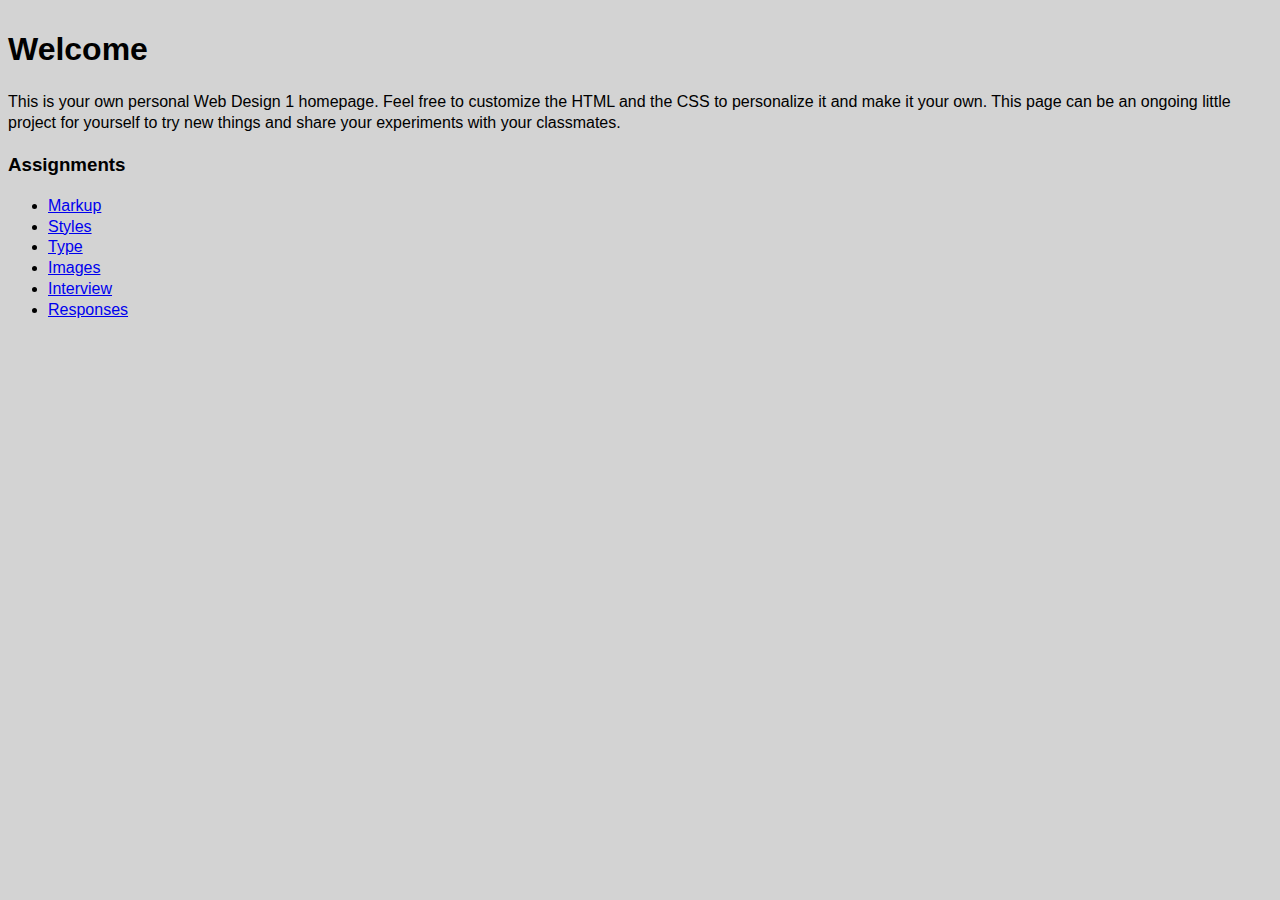
<file: index.html>
<!DOCTYPE html>
<head>
  <title>DSGN 1374</title>
  <link href="styles.css" rel="stylesheet">
</head>
<body>

  <h1>Welcome</h1>

  <p>This is your own personal Web Design 1 homepage. Feel free to customize the HTML and the CSS to personalize it and make it your own. This page can be an ongoing little project for yourself to try new things and share your experiments with your classmates.</p>

  <h3>Assignments</h3>
  <ul>
    <li>
      <a href="markup/index.html">Markup</a>
    </li>
    <li>
      <a href="styles/index.html">Styles</a>
    </li>
    <li>
      <a href="markup/index.html">Type</a>
    </li>
    <li>
      <a href="images/index.html">Images</a>
    </li>
    <li>
      <a href="interview/index.html">Interview</a>
    </li>
    <li>
      <a href="responses/index.html">Responses</a>
    </li>
  </ul>

</body>
</file>
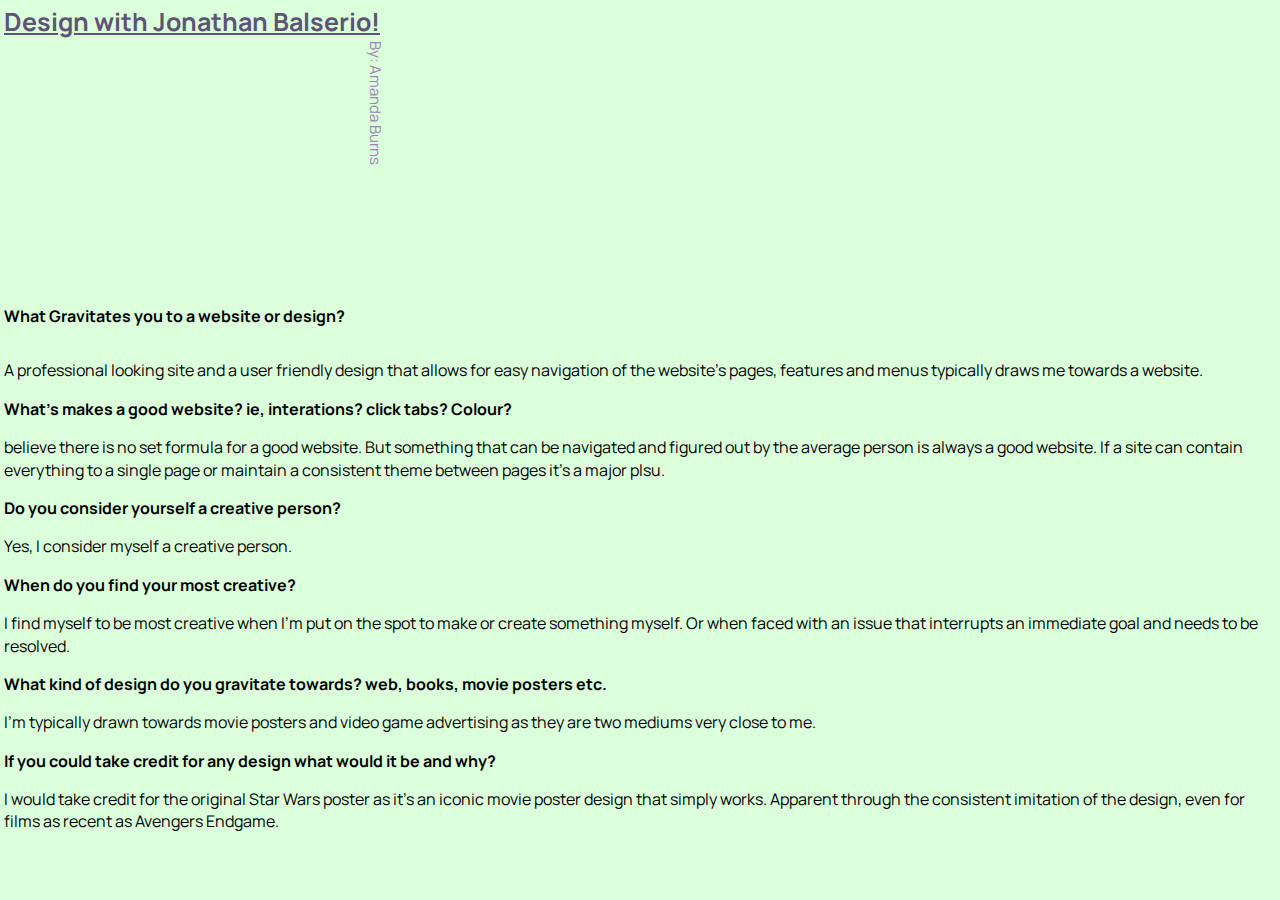
<file: interview/index.html>
<!DOCTYPE html>
<head>
	<title>Interview</title>
	<link rel="stylesheet" href="style.css">
	<link href="https://fonts.googleapis.com/css2?family=Manrope:wght@400;700&display=swap" rel="stylesheet">



	<meta name="viewport" content="width=device-width">
</head>
	

	
<body> 

	<main class="grid">
		
		<div class="title">
				Design with Jonathan Balserio!
		</div>			
		
		<div class="amanda">
				By: Amanda Burns 
		</div>	
		
	
		<div class="question">
			<p> What Gravitates you to a website or design?</p> 
		</div> 

		<div class="answers">
			<p> A professional looking site and a user friendly design that allows for easy navigation of the website's pages, features and menus typically draws me towards a website. </p>

		<div class="question">
			<p> What's makes a good website? ie, interations? click tabs? Colour? </p>
		</div> 

		<div class="answers">
			<p> believe there is no set formula for a good website. But something that can be navigated and figured out by the average person is always a good website. If a site can contain everything to a single page or maintain a consistent theme between pages it's a major plsu. </p>

		</div> 
		
		<div class="question">
			<p>Do you consider yourself a creative person? </p>
		</div> 
		
		<div class="answers"> 
			<p>Yes, I consider myself a creative person. </p> 
		</div> 
		
		<div class="question"> 
			<p>When do you find your most creative? </p>
		</div> 
		
		<div class="answers"> 
			<p>I find myself to be most creative when I'm put on the spot to make or create something myself. Or when faced with an issue that interrupts an immediate goal and needs to be resolved. </p>
		</div>	 

		<div class="question">
			<p>What kind of design do you gravitate towards? web, books, movie posters etc. </p>
		</div> 
		
		<div class="answers">
			<p>I'm typically drawn towards movie posters and video game advertising as they are two mediums very close to me.</p>
		</div> 
		
		<div class="question">
			<p>If you could take credit for any design what would it be and why? </p> 
		</div> 
		
		<div class="answers">
			<p>I would take credit for the original Star Wars poster as it's an iconic movie poster design that simply works. Apparent through the consistent imitation of the design, even for films as recent as Avengers Endgame. </p> 
		</div>	 









































			
		











		<!-- Your code goes here -->
		

	</main>
</body>
</file>
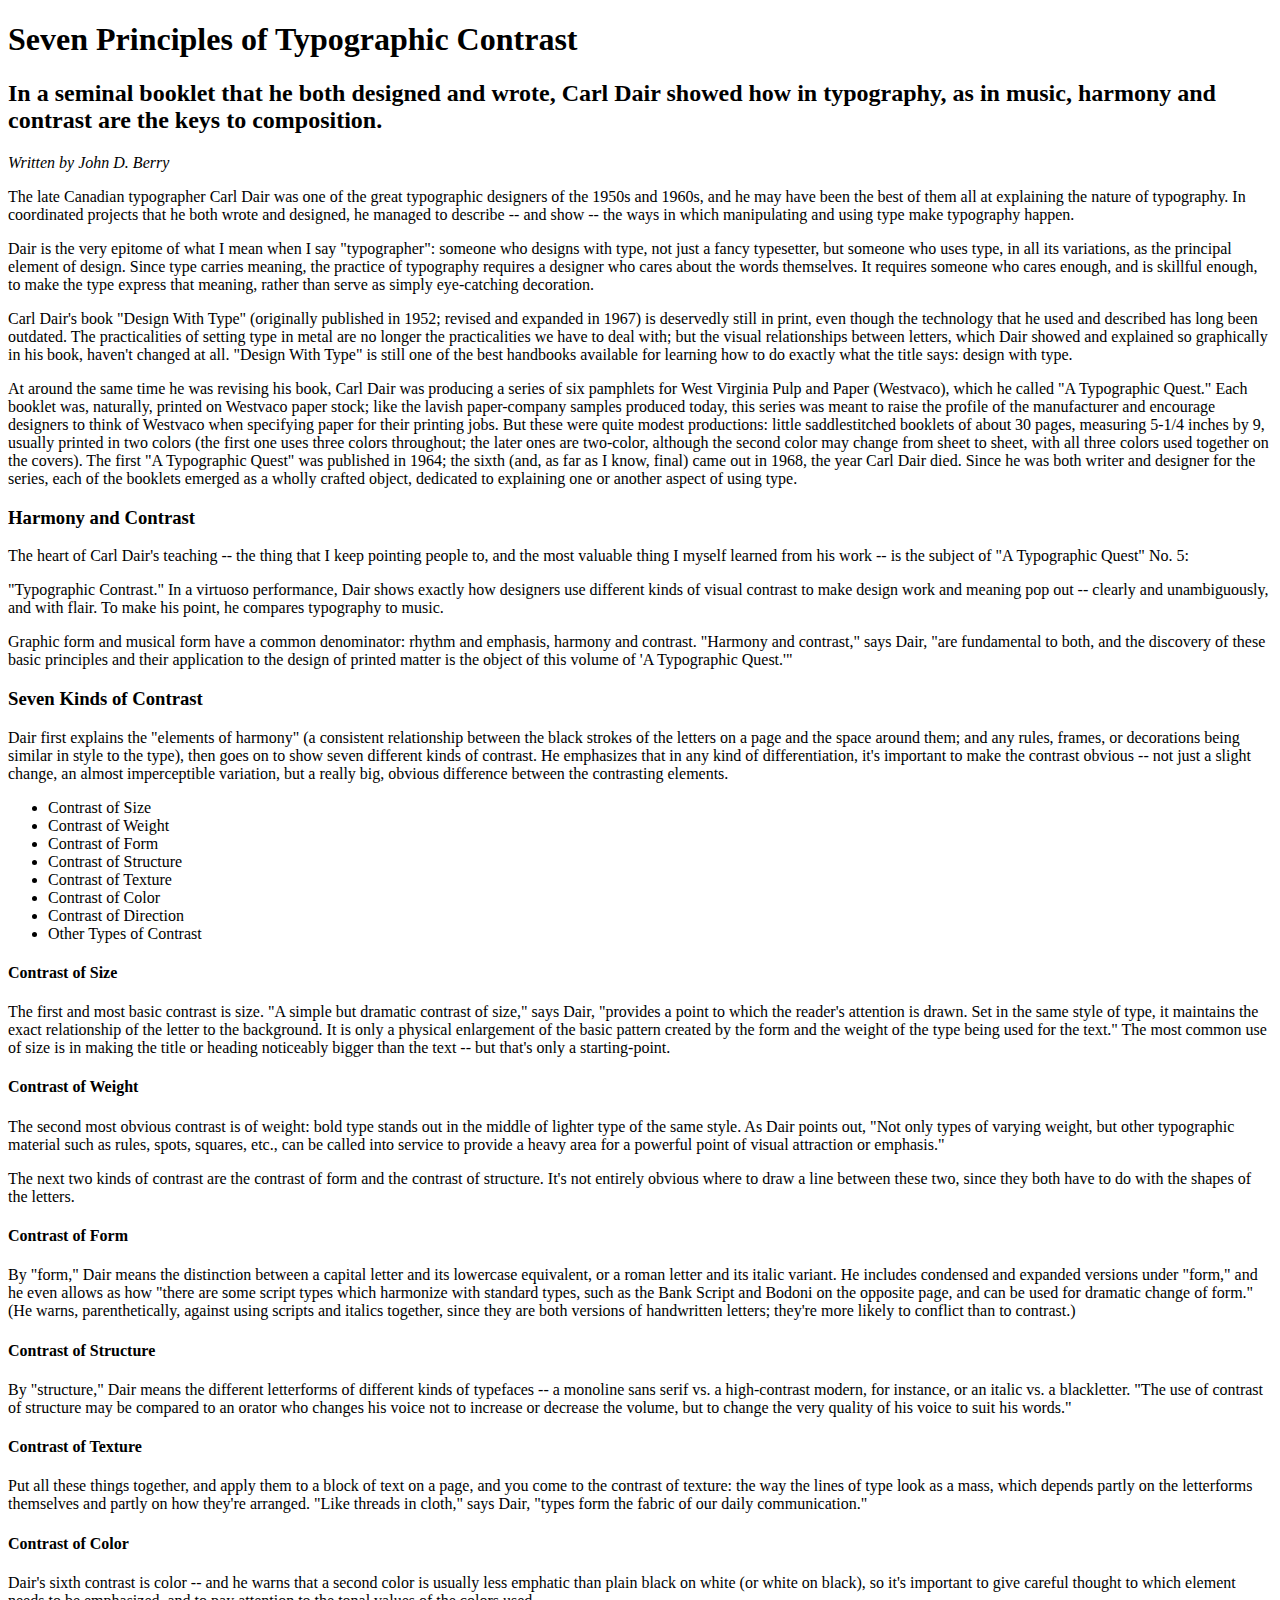
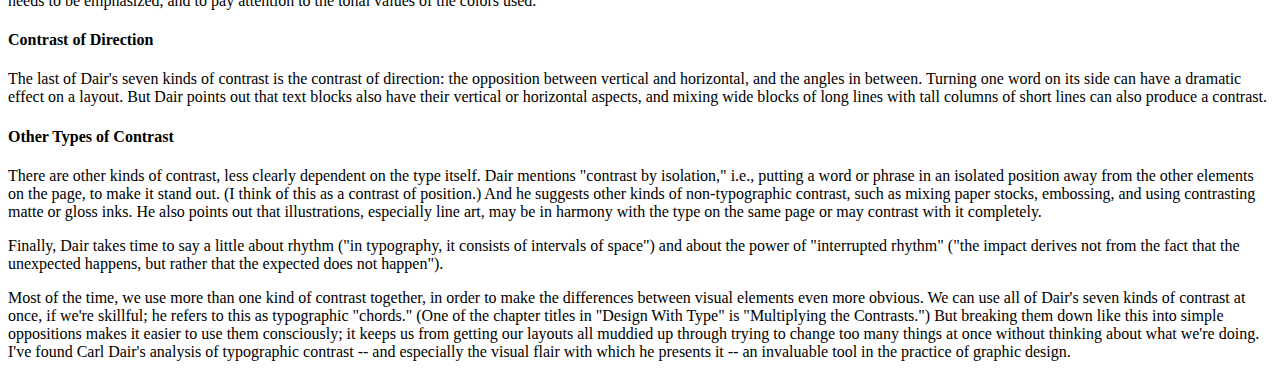
<file: markup/index.html>
<!DOCTYPE html>  
<head>
	<title>Seven Pricnciples of Typographic Contrast</title>
</head>
<body>

	<h1>Seven Principles of Typographic Contrast</h1>

	<h2>In a seminal booklet that he both designed and wrote, Carl Dair showed how in typography, as in music, harmony and contrast are the keys to composition.</h2>

	<em>Written by John D. Berry</em>

	<p>The late Canadian typographer Carl Dair was one of the great typographic designers of the 1950s and 1960s, and he may have been the best of them all at explaining the nature of typography. In coordinated projects that he both wrote and designed, he managed to describe -- and show -- the ways in which manipulating and using type make typography happen.</p>

	<p>Dair is the very epitome of what I mean when I say "typographer": someone who designs with type, not just a fancy typesetter, but someone who uses type, in all its variations, as the principal element of design. Since type carries meaning, the practice of typography requires a designer who cares about the words themselves. It requires someone who cares enough, and is skillful enough, to make the type express that meaning, rather than serve as simply eye-catching decoration.</p>

	<p>Carl Dair's book "Design With Type" (originally published in 1952; revised and expanded in 1967) is deservedly still in print, even though the technology that he used and described has long been outdated. The practicalities of setting type in metal are no longer the practicalities we have to deal with; but the visual relationships between letters, which Dair showed and explained so graphically in his book, haven't changed at all. "Design With Type" is still one of the best handbooks available for learning how to do exactly what the title says: design with type.</p>

	<p>At around the same time he was revising his book, Carl Dair was producing a series of six pamphlets for West Virginia Pulp and Paper (Westvaco), which he called "A Typographic Quest." Each booklet was, naturally, printed on Westvaco paper stock; like the lavish paper-company samples produced today, this series was meant to raise the profile of the manufacturer and encourage designers to think of Westvaco when specifying paper for their printing jobs. But these were quite modest productions: little saddlestitched booklets of about 30 pages, measuring 5-1/4 inches by 9, usually printed in two colors (the first one uses three colors throughout; the later ones are two-color, although the second color may change from sheet to sheet, with all three colors used together on the covers). The first "A Typographic Quest" was published in 1964; the sixth (and, as far as I know, final) came out in 1968, the year Carl Dair died. Since he was both writer and designer for the series, each of the booklets emerged as a wholly crafted object, dedicated to explaining one or another aspect of using type.</p>

	<h3>Harmony and Contrast</h3>

	<p>The heart of Carl Dair's teaching -- the thing that I keep pointing people to, and the most valuable thing I myself learned from his work -- is the subject of "A Typographic Quest" No. 5:</p> 

	<p>"Typographic Contrast." In a virtuoso performance, Dair shows exactly how designers use different kinds of visual contrast to make design work and meaning pop out -- clearly and unambiguously, and with flair. To make his point, he compares typography to music.</p>

	<p>Graphic form and musical form have a common denominator: rhythm and emphasis, harmony and contrast. "Harmony and contrast," says Dair, "are fundamental to both, and the discovery of these basic principles and their application to the design of printed matter is the object of this volume of 'A Typographic Quest.'"</p>

	<h3>Seven Kinds of Contrast</h3>

	<p>Dair first explains the "elements of harmony" (a consistent relationship between the black strokes of the letters on a page and the space around them; and any rules, frames, or decorations being similar in style to the type), then goes on to show seven different kinds of contrast. He emphasizes that in any kind of differentiation, it's important to make the contrast obvious -- not just a slight change, an almost imperceptible variation, but a really big, obvious difference between the contrasting elements.</p>

	<ul>
		<li>Contrast of Size</li>
		<li>Contrast of Weight</li>
		<li>Contrast of Form</li>
		<li>Contrast of Structure</li>
		<li>Contrast of Texture</li>
		<li>Contrast of Color</li>
		<li>Contrast of Direction</li>
		<li>Other Types of Contrast</li>
	</ul>


	<h4>Contrast of Size</h4>

	<p>The first and most basic contrast is size. "A simple but dramatic contrast of size," says Dair, "provides a point to which the reader's attention is drawn. Set in the same style of type, it maintains the exact relationship of the letter to the background. It is only a physical enlargement of the basic pattern created by the form and the weight of the type being used for the text." The most common use of size is in making the title or heading noticeably bigger than the text -- but that's only a starting-point.</p>

	<h4>Contrast of Weight</h4>

	<p>The second most obvious contrast is of weight: bold type stands out in the middle of lighter type of the same style. As Dair points out, "Not only types of varying weight, but other typographic material such as rules, spots, squares, etc., can be called into service to provide a heavy area for a powerful point of visual attraction or emphasis."</p>

	<p>The next two kinds of contrast are the contrast of form and the contrast of structure. It's not entirely obvious where to draw a line between these two, since they both have to do with the shapes of the letters.</p>

	<h4>Contrast of Form</h4>

	<p>By "form," Dair means the distinction between a capital letter and its lowercase equivalent, or a roman letter and its italic variant. He includes condensed and expanded versions under "form," and he even allows as how "there are some script types which harmonize with standard types, such as the Bank Script and Bodoni on the opposite page, and can be used for dramatic change of form." (He warns, parenthetically, against using scripts and italics together, since they are both versions of handwritten letters; they're more likely to conflict than to contrast.)</p>

	<h4>Contrast of Structure</h4>

	<p>By "structure," Dair means the different letterforms of different kinds of typefaces -- a monoline sans serif vs. a high-contrast modern, for instance, or an italic vs. a blackletter. "The use of contrast of structure may be compared to an orator who changes his voice not to increase or decrease the volume, but to change the very quality of his voice to suit his words."</p>

	<h4>Contrast of Texture</h4>

	<p>Put all these things together, and apply them to a block of text on a page, and you come to the contrast of texture: the way the lines of type look as a mass, which depends partly on the letterforms themselves and partly on how they're arranged. "Like threads in cloth," says Dair, "types form the fabric of our daily communication."</p>

	<h4>Contrast of Color</h4>

	<p>Dair's sixth contrast is color -- and he warns that a second color is usually less emphatic than plain black on white (or white on black), so it's important to give careful thought to which element needs to be emphasized, and to pay attention to the tonal values of the colors used.</p>

	<h4>Contrast of Direction</h4>

	<p>The last of Dair's seven kinds of contrast is the contrast of direction: the opposition between vertical and horizontal, and the angles in between. Turning one word on its side can have a dramatic effect on a layout. But Dair points out that text blocks also have their vertical or horizontal aspects, and mixing wide blocks of long lines with tall columns of short lines can also produce a contrast.</p>

	<h4>Other Types of Contrast</h4>

	<p>There are other kinds of contrast, less clearly dependent on the type itself. Dair mentions "contrast by isolation," i.e., putting a word or phrase in an isolated position away from the other elements on the page, to make it stand out. (I think of this as a contrast of position.) And he suggests other kinds of non-typographic contrast, such as mixing paper stocks, embossing, and using contrasting matte or gloss inks. He also points out that illustrations, especially line art, may be in harmony with the type on the same page or may contrast with it completely.</p>

	<p>Finally, Dair takes time to say a little about rhythm ("in typography, it consists of intervals of space") and about the power of "interrupted rhythm" ("the impact derives not from the fact that the unexpected happens, but rather that the expected does not happen").</p>

	<p>Most of the time, we use more than one kind of contrast together, in order to make the differences between visual elements even more obvious. We can use all of Dair's seven kinds of contrast at once, if we're skillful; he refers to this as typographic "chords." (One of the chapter titles in "Design With Type" is "Multiplying the Contrasts.") But breaking them down like this into simple oppositions makes it easier to use them consciously; it keeps us from getting our layouts all muddied up through trying to change too many things at once without thinking about what we're doing. I've found Carl Dair's analysis of typographic contrast -- and especially the visual flair with which he presents it -- an invaluable tool in the practice of graphic design.</p>

</body>
</file>
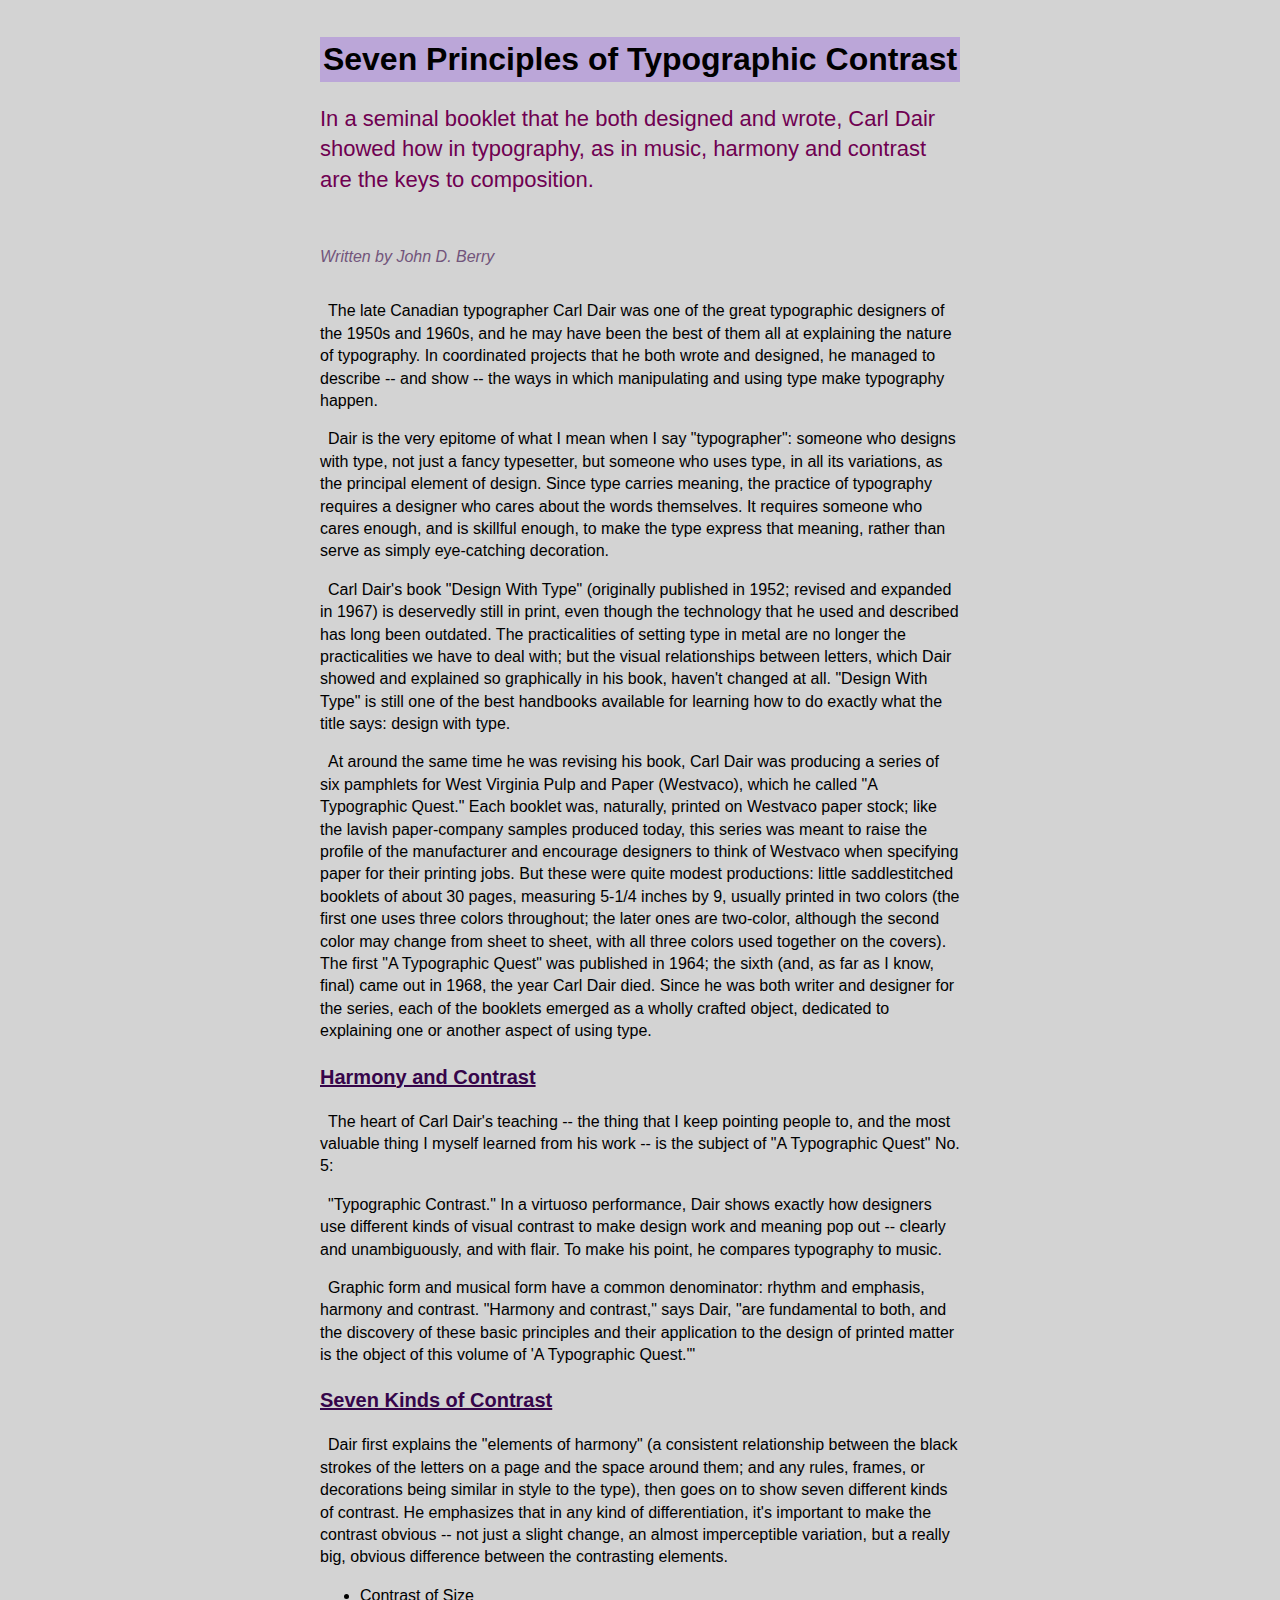
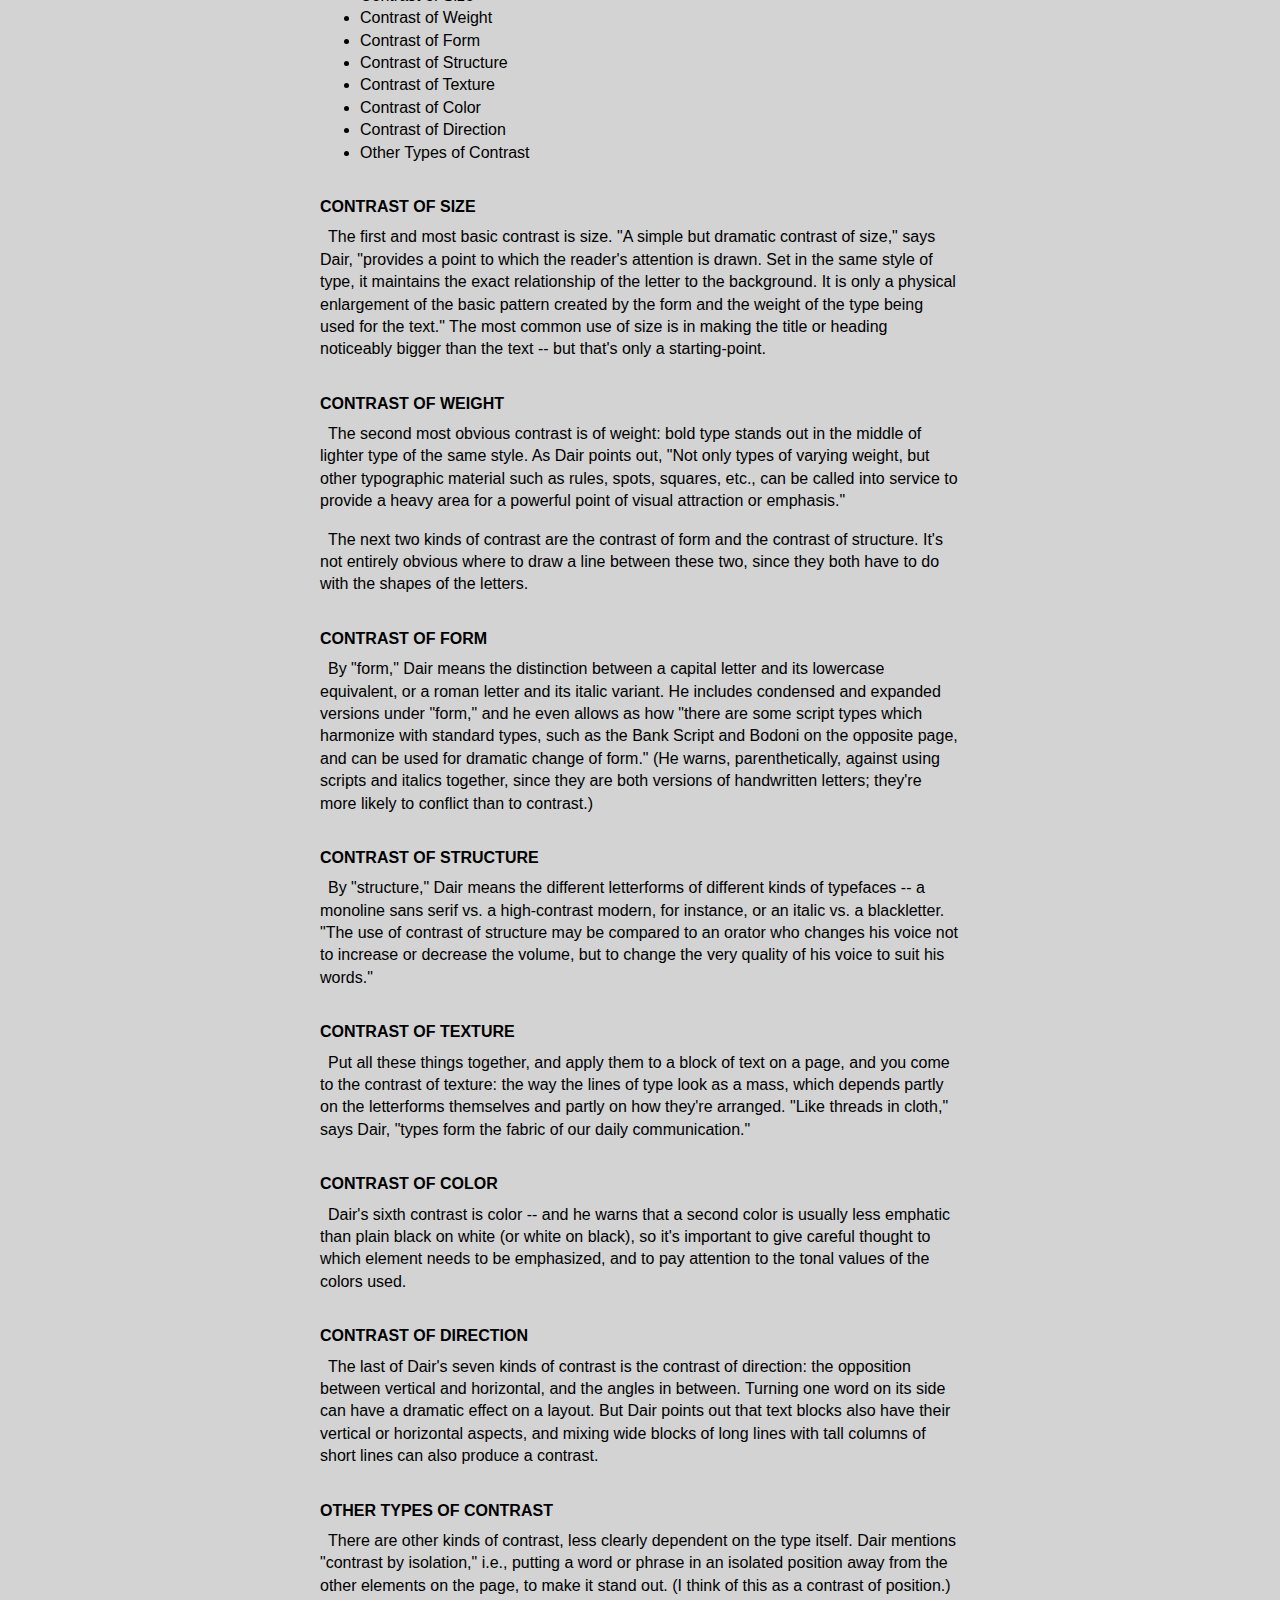
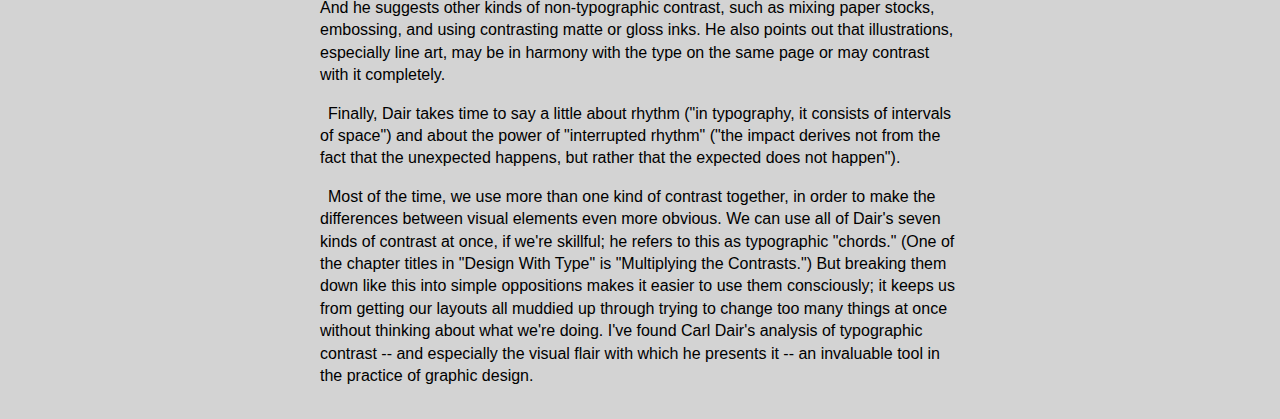
<file: styles/index.html>
<!DOCTYPE html>  
<head>
	<title>Seven Pricnciples of Typographic Contrast</title>
	<link rel="stylesheet" href="style.css">
</head> 
<body>

	<h1>Seven Principles of Typographic Contrast</h1>

	<h2>In a seminal booklet that he both designed and wrote, Carl Dair showed how in typography, as in music, harmony and contrast are the keys to composition.</h2>

	<em>Written by John D. Berry</em>

	<p>The late Canadian typographer Carl Dair was one of the great typographic designers of the 1950s and 1960s, and he may have been the best of them all at explaining the nature of typography. In coordinated projects that he both wrote and designed, he managed to describe -- and show -- the ways in which manipulating and using type make typography happen.</p>

	<p>Dair is the very epitome of what I mean when I say "typographer": someone who designs with type, not just a fancy typesetter, but someone who uses type, in all its variations, as the principal element of design. Since type carries meaning, the practice of typography requires a designer who cares about the words themselves. It requires someone who cares enough, and is skillful enough, to make the type express that meaning, rather than serve as simply eye-catching decoration.</p>

	<p>Carl Dair's book "Design With Type" (originally published in 1952; revised and expanded in 1967) is deservedly still in print, even though the technology that he used and described has long been outdated. The practicalities of setting type in metal are no longer the practicalities we have to deal with; but the visual relationships between letters, which Dair showed and explained so graphically in his book, haven't changed at all. "Design With Type" is still one of the best handbooks available for learning how to do exactly what the title says: design with type.</p>

	<p>At around the same time he was revising his book, Carl Dair was producing a series of six pamphlets for West Virginia Pulp and Paper (Westvaco), which he called "A Typographic Quest." Each booklet was, naturally, printed on Westvaco paper stock; like the lavish paper-company samples produced today, this series was meant to raise the profile of the manufacturer and encourage designers to think of Westvaco when specifying paper for their printing jobs. But these were quite modest productions: little saddlestitched booklets of about 30 pages, measuring 5-1/4 inches by 9, usually printed in two colors (the first one uses three colors throughout; the later ones are two-color, although the second color may change from sheet to sheet, with all three colors used together on the covers). The first "A Typographic Quest" was published in 1964; the sixth (and, as far as I know, final) came out in 1968, the year Carl Dair died. Since he was both writer and designer for the series, each of the booklets emerged as a wholly crafted object, dedicated to explaining one or another aspect of using type.</p>

	<h3>Harmony and Contrast</h3>

	<p>The heart of Carl Dair's teaching -- the thing that I keep pointing people to, and the most valuable thing I myself learned from his work -- is the subject of "A Typographic Quest" No. 5:</p> 

	<p>"Typographic Contrast." In a virtuoso performance, Dair shows exactly how designers use different kinds of visual contrast to make design work and meaning pop out -- clearly and unambiguously, and with flair. To make his point, he compares typography to music.</p>

	<p>Graphic form and musical form have a common denominator: rhythm and emphasis, harmony and contrast. "Harmony and contrast," says Dair, "are fundamental to both, and the discovery of these basic principles and their application to the design of printed matter is the object of this volume of 'A Typographic Quest.'"</p>

	<h3>Seven Kinds of Contrast</h3>

	<p>Dair first explains the "elements of harmony" (a consistent relationship between the black strokes of the letters on a page and the space around them; and any rules, frames, or decorations being similar in style to the type), then goes on to show seven different kinds of contrast. He emphasizes that in any kind of differentiation, it's important to make the contrast obvious -- not just a slight change, an almost imperceptible variation, but a really big, obvious difference between the contrasting elements.</p>

	<ul>
		<li>Contrast of Size</li>
		<li>Contrast of Weight</li>
		<li>Contrast of Form</li>
		<li>Contrast of Structure</li>
		<li>Contrast of Texture</li>
		<li>Contrast of Color</li>
		<li>Contrast of Direction</li>
		<li>Other Types of Contrast</li>
	</ul>


	<h4>Contrast of Size</h4>

	<p>The first and most basic contrast is size. "A simple but dramatic contrast of size," says Dair, "provides a point to which the reader's attention is drawn. Set in the same style of type, it maintains the exact relationship of the letter to the background. It is only a physical enlargement of the basic pattern created by the form and the weight of the type being used for the text." The most common use of size is in making the title or heading noticeably bigger than the text -- but that's only a starting-point.</p>

	<h4>Contrast of Weight</h4>

	<p>The second most obvious contrast is of weight: bold type stands out in the middle of lighter type of the same style. As Dair points out, "Not only types of varying weight, but other typographic material such as rules, spots, squares, etc., can be called into service to provide a heavy area for a powerful point of visual attraction or emphasis."</p>

	<p>The next two kinds of contrast are the contrast of form and the contrast of structure. It's not entirely obvious where to draw a line between these two, since they both have to do with the shapes of the letters.</p>

	<h4>Contrast of Form</h4>

	<p>By "form," Dair means the distinction between a capital letter and its lowercase equivalent, or a roman letter and its italic variant. He includes condensed and expanded versions under "form," and he even allows as how "there are some script types which harmonize with standard types, such as the Bank Script and Bodoni on the opposite page, and can be used for dramatic change of form." (He warns, parenthetically, against using scripts and italics together, since they are both versions of handwritten letters; they're more likely to conflict than to contrast.)</p>

	<h4>Contrast of Structure</h4>

	<p>By "structure," Dair means the different letterforms of different kinds of typefaces -- a monoline sans serif vs. a high-contrast modern, for instance, or an italic vs. a blackletter. "The use of contrast of structure may be compared to an orator who changes his voice not to increase or decrease the volume, but to change the very quality of his voice to suit his words."</p>

	<h4>Contrast of Texture</h4>

	<p>Put all these things together, and apply them to a block of text on a page, and you come to the contrast of texture: the way the lines of type look as a mass, which depends partly on the letterforms themselves and partly on how they're arranged. "Like threads in cloth," says Dair, "types form the fabric of our daily communication."</p>

	<h4>Contrast of Color</h4>

	<p>Dair's sixth contrast is color -- and he warns that a second color is usually less emphatic than plain black on white (or white on black), so it's important to give careful thought to which element needs to be emphasized, and to pay attention to the tonal values of the colors used.</p>

	<h4>Contrast of Direction</h4>

	<p>The last of Dair's seven kinds of contrast is the contrast of direction: the opposition between vertical and horizontal, and the angles in between. Turning one word on its side can have a dramatic effect on a layout. But Dair points out that text blocks also have their vertical or horizontal aspects, and mixing wide blocks of long lines with tall columns of short lines can also produce a contrast.</p>

	<h4>Other Types of Contrast</h4>

	<p>There are other kinds of contrast, less clearly dependent on the type itself. Dair mentions "contrast by isolation," i.e., putting a word or phrase in an isolated position away from the other elements on the page, to make it stand out. (I think of this as a contrast of position.) And he suggests other kinds of non-typographic contrast, such as mixing paper stocks, embossing, and using contrasting matte or gloss inks. He also points out that illustrations, especially line art, may be in harmony with the type on the same page or may contrast with it completely.</p>

	<p>Finally, Dair takes time to say a little about rhythm ("in typography, it consists of intervals of space") and about the power of "interrupted rhythm" ("the impact derives not from the fact that the unexpected happens, but rather that the expected does not happen").</p>

	<p>Most of the time, we use more than one kind of contrast together, in order to make the differences between visual elements even more obvious. We can use all of Dair's seven kinds of contrast at once, if we're skillful; he refers to this as typographic "chords." (One of the chapter titles in "Design With Type" is "Multiplying the Contrasts.") But breaking them down like this into simple oppositions makes it easier to use them consciously; it keeps us from getting our layouts all muddied up through trying to change too many things at once without thinking about what we're doing. I've found Carl Dair's analysis of typographic contrast -- and especially the visual flair with which he presents it -- an invaluable tool in the practice of graphic design.</p>

</body>
</file>
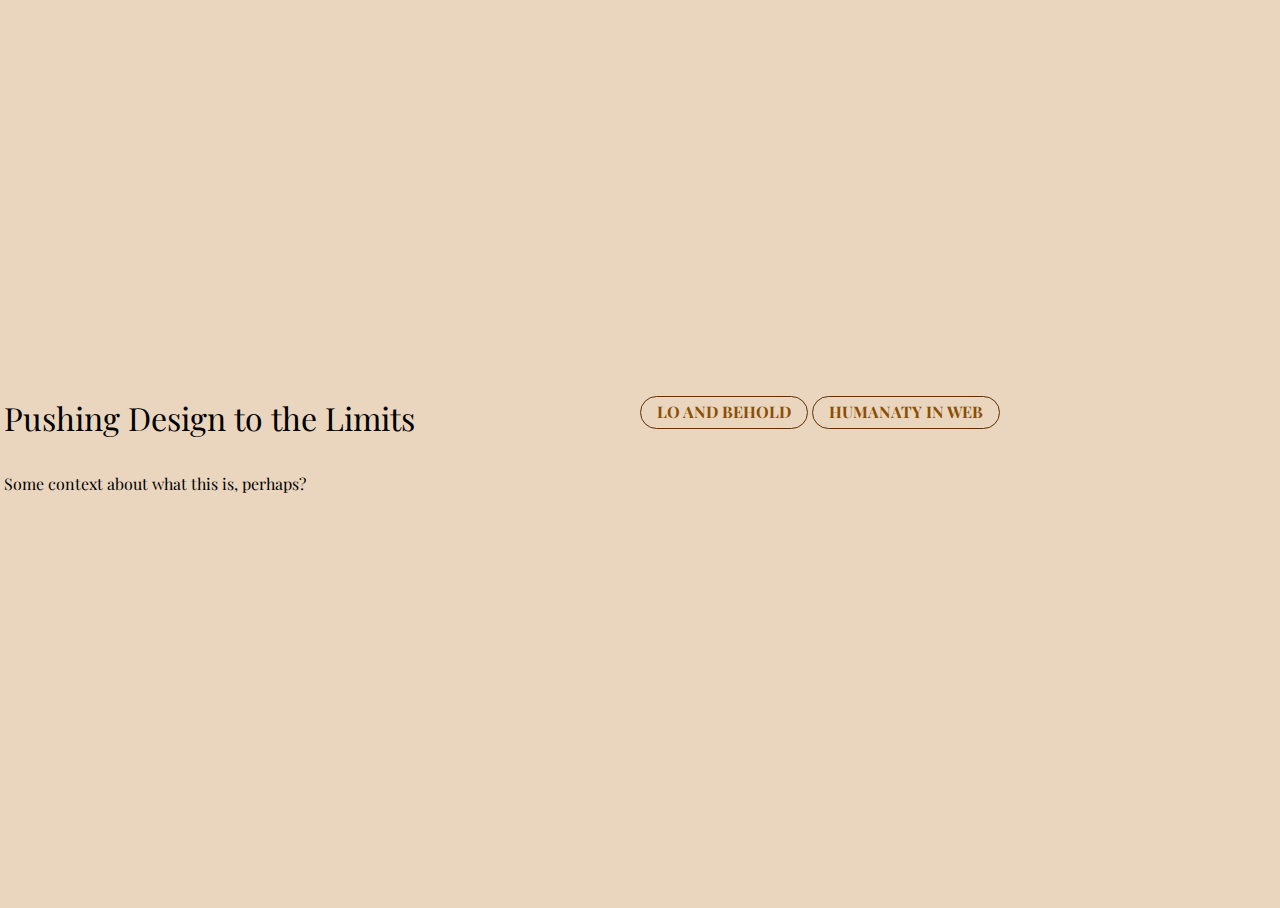
<file: responses/responses/index.html>
<!DOCTYPE html>
<head>
	<title>Responses</title>
	<link rel="stylesheet" href="style.css">
	<link href="https://fonts.googleapis.com/css2?family=Playfair+Display:ital,wght@0,400;0,700;1,400&display=swap" rel="stylesheet">

	<meta name="viewport" content="width=device-width">
</head>
<body>
	<main>
		<!-- Your code goes here, delete my code, you can do better -->

		<div class="grid">

			<div class="item">
				<h1>Pushing Design to the Limits</h1>
				<p>Some context about what this is, perhaps?</p>
			</div> <!-- end item -->

			<div class="title">
				<a href="response1.html" class="button"> Lo and Behold</a>
				<a href="response2.html" class="button"> Humanaty In web</a>
			</div> <!-- /end item -->

		</div> <!-- /end grid -->

	</main>
</body>
</file>
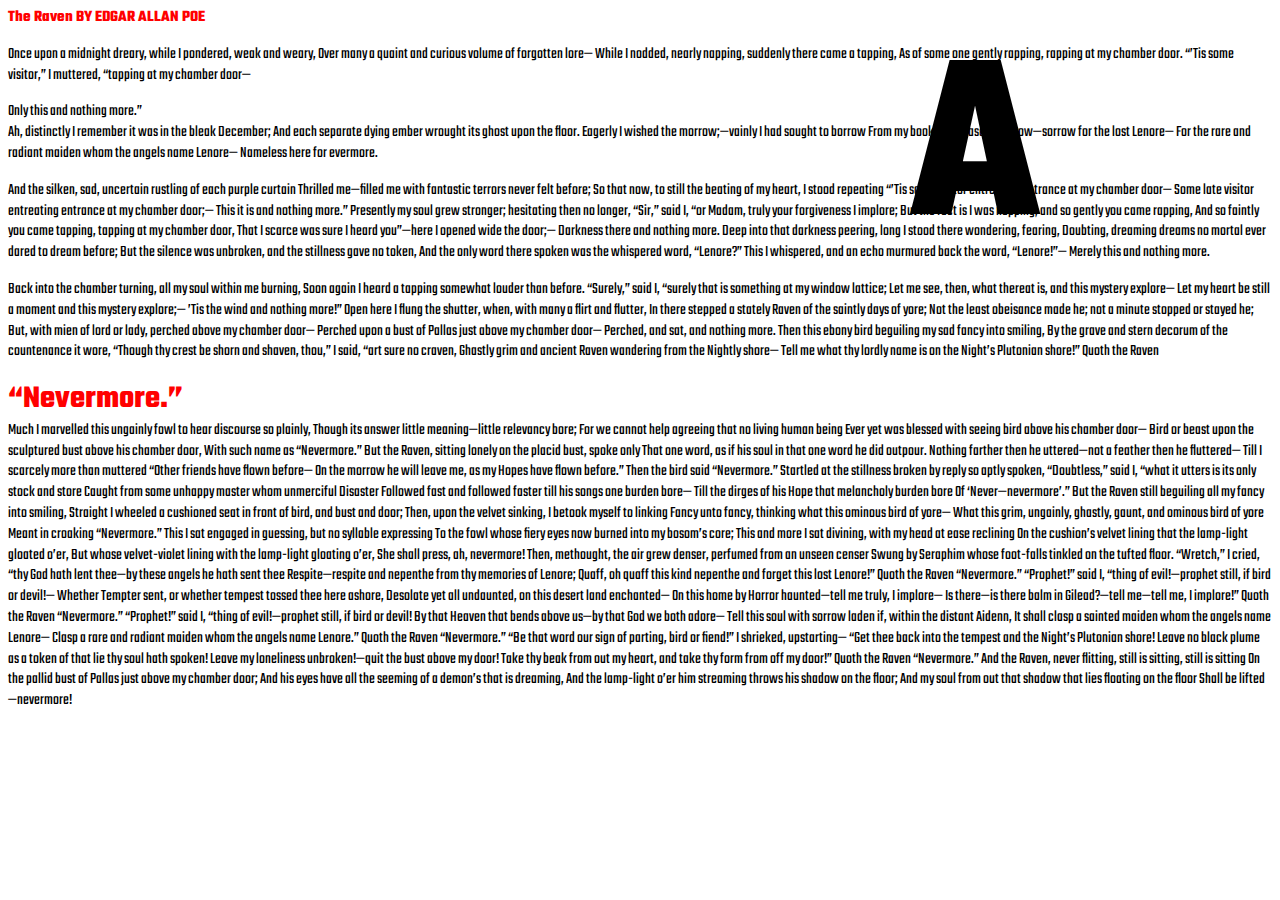
<file: type/type 3/index.html>
<!DOCTYPE html>
<head>
	<title>Type</title>
	<link rel="stylesheet" href="styles.css">
	<link href="https://fonts.googleapis.com/css2?family=Slabo+27px&family=Teko:wght@300;400;700&display=swap" rel="stylesheet">

</title>
	<div class="title">

    The Raven
BY EDGAR ALLAN POE
</div>

<body>
	<main>
		<p>Once upon a midnight dreary, while I pondered, weak and weary,
Over many a quaint and curious volume of forgotten lore—
    While I nodded, nearly napping, suddenly there came a tapping,
As of some one gently rapping, rapping at my chamber door.
“’Tis some visitor,” I muttered, “tapping at my chamber door—
            <div class="nothing">
            Only this and nothing more.” 
           </div> 

    Ah, distinctly I remember it was in the bleak December;
And each separate dying ember wrought its ghost upon the floor.
    Eagerly I wished the morrow;—vainly I had sought to borrow
    From my books surcease of sorrow—sorrow for the lost Lenore—
For the rare and radiant maiden whom the angels name Lenore—
            Nameless here for evermore.</p>

		<p>And the silken, sad, uncertain rustling of each purple curtain
Thrilled me—filled me with fantastic terrors never felt before;
    So that now, to still the beating of my heart, I stood repeating
    “’Tis some visitor entreating entrance at my chamber door—
Some late visitor entreating entrance at my chamber door;—
            This it is and nothing more.”

    Presently my soul grew stronger; hesitating then no longer,
“Sir,” said I, “or Madam, truly your forgiveness I implore;
    But the fact is I was napping, and so gently you came rapping,
    And so faintly you came tapping, tapping at my chamber door,
That I scarce was sure I heard you”—here I opened wide the door;—
            Darkness there and nothing more.

    Deep into that darkness peering, long I stood there wondering, fearing,
Doubting, dreaming dreams no mortal ever dared to dream before;
    But the silence was unbroken, and the stillness gave no token,
    And the only word there spoken was the whispered word, “Lenore?”
This I whispered, and an echo murmured back the word, “Lenore!”—
            Merely this and nothing more.</p>

		<p>Back into the chamber turning, all my soul within me burning,
Soon again I heard a tapping somewhat louder than before.
    “Surely,” said I, “surely that is something at my window lattice;
      Let me see, then, what thereat is, and this mystery explore—
Let my heart be still a moment and this mystery explore;—
            ’Tis the wind and nothing more!”

    Open here I flung the shutter, when, with many a flirt and flutter,
In there stepped a stately Raven of the saintly days of yore;
    Not the least obeisance made he; not a minute stopped or stayed he;
    But, with mien of lord or lady, perched above my chamber door—
Perched upon a bust of Pallas just above my chamber door—
            Perched, and sat, and nothing more.

Then this ebony bird beguiling my sad fancy into smiling,
By the grave and stern decorum of the countenance it wore,
“Though thy crest be shorn and shaven, thou,” I said, “art sure no craven,
Ghastly grim and ancient Raven wandering from the Nightly shore—
Tell me what thy lordly name is on the Night’s Plutonian shore!”
            Quoth the Raven 
            <div class="nevermore">
                “Nevermore.” 
            </div>

    Much I marvelled this ungainly fowl to hear discourse so plainly,
Though its answer little meaning—little relevancy bore;
    For we cannot help agreeing that no living human being
    Ever yet was blessed with seeing bird above his chamber door—
Bird or beast upon the sculptured bust above his chamber door,
            With such name as “Nevermore.”

    But the Raven, sitting lonely on the placid bust, spoke only
That one word, as if his soul in that one word he did outpour.
    Nothing farther then he uttered—not a feather then he fluttered—
    Till I scarcely more than muttered “Other friends have flown before—
On the morrow he will leave me, as my Hopes have flown before.”
            Then the bird said “Nevermore.”

    Startled at the stillness broken by reply so aptly spoken,
“Doubtless,” said I, “what it utters is its only stock and store
    Caught from some unhappy master whom unmerciful Disaster
    Followed fast and followed faster till his songs one burden bore—
Till the dirges of his Hope that melancholy burden bore
            Of ‘Never—nevermore’.”

    But the Raven still beguiling all my fancy into smiling,
Straight I wheeled a cushioned seat in front of bird, and bust and door;
    Then, upon the velvet sinking, I betook myself to linking
    Fancy unto fancy, thinking what this ominous bird of yore—
What this grim, ungainly, ghastly, gaunt, and ominous bird of yore
            Meant in croaking “Nevermore.”

    This I sat engaged in guessing, but no syllable expressing
To the fowl whose fiery eyes now burned into my bosom’s core;
    This and more I sat divining, with my head at ease reclining
    On the cushion’s velvet lining that the lamp-light gloated o’er,
But whose velvet-violet lining with the lamp-light gloating o’er,
            She shall press, ah, nevermore!

    Then, methought, the air grew denser, perfumed from an unseen censer
Swung by Seraphim whose foot-falls tinkled on the tufted floor.
    “Wretch,” I cried, “thy God hath lent thee—by these angels he hath sent thee
    Respite—respite and nepenthe from thy memories of Lenore;
Quaff, oh quaff this kind nepenthe and forget this lost Lenore!”
            Quoth the Raven “Nevermore.”

    “Prophet!” said I, “thing of evil!—prophet still, if bird or devil!—
Whether Tempter sent, or whether tempest tossed thee here ashore,
    Desolate yet all undaunted, on this desert land enchanted—
    On this home by Horror haunted—tell me truly, I implore—
Is there—is there balm in Gilead?—tell me—tell me, I implore!”
            Quoth the Raven “Nevermore.”

    “Prophet!” said I, “thing of evil!—prophet still, if bird or devil!
By that Heaven that bends above us—by that God we both adore—
    Tell this soul with sorrow laden if, within the distant Aidenn,
    It shall clasp a sainted maiden whom the angels name Lenore—
Clasp a rare and radiant maiden whom the angels name Lenore.”
            Quoth the Raven “Nevermore.”

    “Be that word our sign of parting, bird or fiend!” I shrieked, upstarting—
“Get thee back into the tempest and the Night’s Plutonian shore!
    Leave no black plume as a token of that lie thy soul hath spoken!
    Leave my loneliness unbroken!—quit the bust above my door!
Take thy beak from out my heart, and take thy form from off my door!”
            Quoth the Raven “Nevermore.”

    And the Raven, never flitting, still is sitting, still is sitting
On the pallid bust of Pallas just above my chamber door;
    And his eyes have all the seeming of a demon’s that is dreaming,
    And the lamp-light o’er him streaming throws his shadow on the floor;
And my soul from out that shadow that lies floating on the floor
            Shall be lifted—nevermore!

</span></p>

			<span class="angled-text">
		<h1>A</h1>

	</main>
</body>
</file>
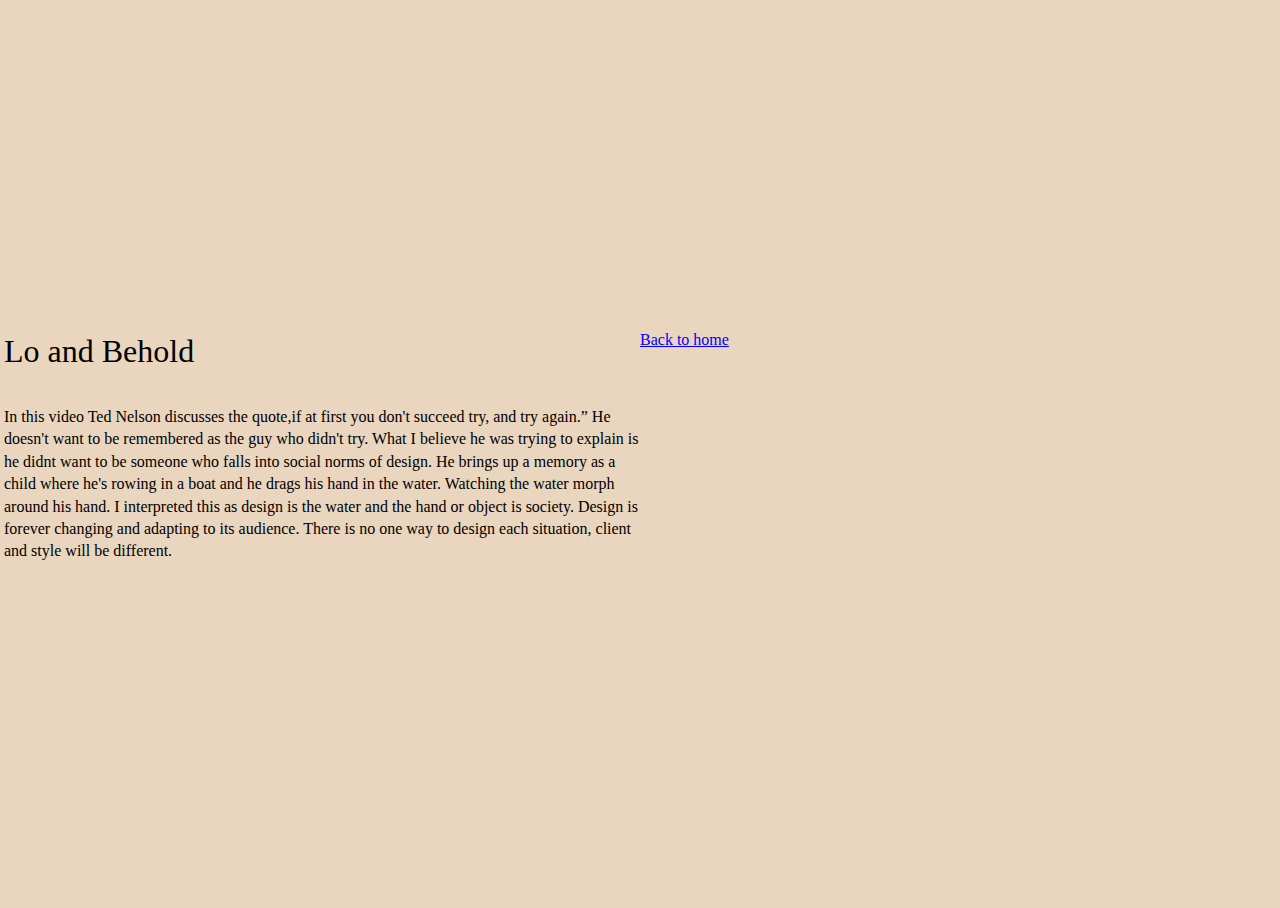
<file: responses/responses/response1.html>
<!DOCTYPE html>
<head>
	<title>Responses | Lo and Behold</title>
	<link rel="stylesheet" href="style.css">
	<meta name="viewport" content="width=device-width">
</head>
<body>
	<main>
		<!-- Your code goes here, delete my code, you can do better -->

		<div class="grid">

			<div class="Lo">
				<h1>Lo and Behold</h1>
				<p>In this video Ted Nelson discusses the quote,if at first you don't succeed try, and try again.”  He doesn't want to be remembered as the guy who didn't try. What I believe he was trying to explain is he didnt want to be someone who falls into social norms of design. He brings up a memory as a child where he's rowing in a boat and he drags his hand in the water. Watching the water morph around his hand. I interpreted this as design is the water and the hand or object is society. Design is forever changing and adapting to its audience. There is no one way to design each situation, client and style will be different.  </p>
			</div> <!-- /end item -->

			<div class="item">
				<a href="index.html">Back to home</a>
			</div> <!-- /end item -->

		</div> <!-- /end grid -->

	</main>
</body>
</file>
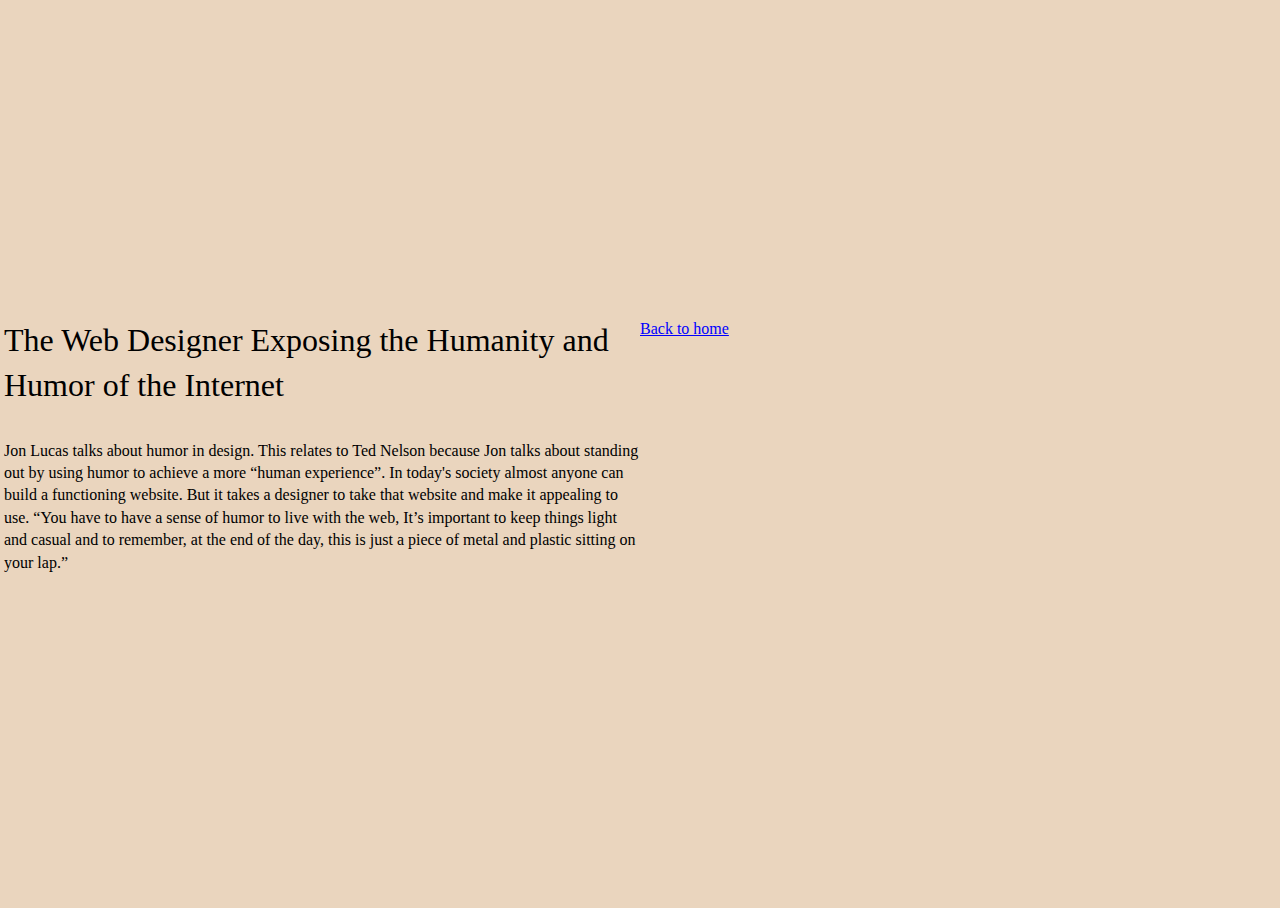
<file: responses/responses/response2.html>
<!DOCTYPE html>
<head>
	<title>Responses | The Crystal Goblet</title>
	<link rel="stylesheet" href="style.css">
	<meta name="viewport" content="width=device-width">
</head>
<body>
	<main>
		<!-- Your code goes here, delete my code, you can do better -->
		
		<div class="grid">

			<div class="item">
				<h1>The Web Designer Exposing the Humanity and Humor of the Internet</h1>
				<p>Jon Lucas talks about humor in design. This relates to Ted Nelson because Jon talks about standing out by using humor to achieve a more “human experience”.  In today's society almost anyone can build a functioning website. But it takes a designer to take that website and make it appealing to use. “You have to have a sense of humor to live with the web, It’s important to keep things light and casual and to remember, at the end of the day, this is just a piece of metal and plastic sitting on your lap.”</p>
			</div> <!-- /end item -->

			<div class="item">
				<a href="index.html">Back to home</a>
			</div> <!-- /end item -->

		</div> <!-- /end grid -->

	</main>
</body>
</file>
<file: styles.css>
* {
  box-sizing: border-box;
}
body {
  font-size: 16px;
  font-weight: normal;
  line-height: 1.3;
  max-width: 100%;
  margin: 0;
  padding: 0.5em;
  background: lightgrey;
  color: black;
  font-family: helvetica, arial, roboto, sans-serif;
}
</file>
<file: interview/style.css>
/* Interview */

* {
	box-sizing: border-box;
}

body {
	background-color: #dbffdb;
	color: black;
	font-family: manrope, sans-serif; font-family: 'Manrope', sans-serif;
	font-weight: normal;
	line-height: 1.4;
	font-size: 16px;
	margin: 0.25em;
}


.grid{
	display: flex;
	flex-wrap: wrap;

} 

.title{
	font-weight:700;
	font-size:25px; 
	width: 100%;
	margin-bottom: 10em; 
	text-decoration: underline;
	color: #5e5275;


}

.amanda{
	font-weight:400;
	font-size:15px; 
	color: #9e85b5;
	transform: rotate(90deg);
	transform-origin: left;
	position: absolute;
	left: 25em;
	top: 2em;
}

.question{
	font-weight: 700;
	width: 50%;
	
} 

.answer{
	font-weight: 400;
	width:50%;
}
</file>
<file: styles/style.css>
body {
	background-color: #d3d3d3;
	color: black;
	font-family: helvetica, Arial, sana-serif; 
	font-weight: normal;
	line-height: 1.4; 
	font-size: 16px;
	max-width: 40em; 
	margin-right:auto;
	margin-left:auto;
	padding: 8px; 


}

h1 {
    text-align: center; 
    font-weight: bold;
    font-size: 32px;
    background-color:#bba6d8;
} 
h2{
	color: #6f0051;
	font-size: 22px;
	font-weight: normal;
	margin-bottom: 50px;

}

h3 { 
	font-size: 20px; 
	font- font-weight: bold;
	color: #36054a;
	text-decoration: underline;
 

 }


h4{text-transform: uppercase;
	font-size:16px;
	font-weight: bold; 
	margin-top: 32px;
	margin-bottom: 8px

}


 p {
 	margin-top: 0;
 	margin-bottom: 16px;
 	text-indent:8px;


 }

em { 
	color:#72557b;
	display: block;
	margin-bottom: 32px  
	 
	

 }




ul { 

 }
</file>
<file: responses/responses/style.css>
/* Responses */

* {
	box-sizing: border-box;
}

body {
	background-color: #ead5be;
	color: black;
	font-family: playfair display, serif;
	font-weight: normal;
	line-height: 1.4;
	font-size: 16px;
	margin: 0.25em;
	padding: 0;
}

img {
	max-width: 100%;
	height: auto;
}



/* Typography */

h1 {
	font-size: 2em;
	font-weight: normal;
	margin: 0 0 1em 0;
}

h2 {
	font-size: 1.5em;
	font-weight: normal;
	margin: 0 0 1em 0;
}

h3 {
	font-size: 1em;
	font-weight: bold;
	text-transform: uppercase;
	margin: 0 0 1em 0;
}

p {
	margin: 0 0 1em 0;
}
a {
	color: blue;
	text-decoration: underline;
	transition: all 0.3s;
}

a:hover {
	color: purple;
	text-decoration: none;
}

.button {
	border: 1px solid #613100;
	border-radius: 2em;
	padding: 0.25em 1em;
	text-decoration: none;
	text-transform: uppercase;
	display: inline-block;
	margin: 0 0 1em 0; 
	color: #8a4f05;
}

.button:hover {
	background-color: #9a5b0d;
	color: white;
}




/* Grid */

.grid {
	display: grid;
	grid-template-columns: 100%;
	align-content: center;
	min-height: 100vh;
}

.items {
	padding: 0.5em;  
	background-color: blue;
	font-weight: 400;

}

@media (min-width: 40em) {
	.grid {
		grid-template-columns: 50% 50%;
	}

	.title{
		font-weight: 700;

	}

	.lo{
		font-family: playfair display; serif; 
		font-weight: 400;
		color: blue;

	}








}
</file>
<file: type/type 3/styles.css>
/* Type */




.title {
	font-family: 'Teko', sans-serif;
	font-weight: 700;
	color: red;

}	


.nevermore{ 
	color:red;
	font-weight:700;
	font-size: 2em;


}	

.nothing{
	color: red
	font-weight: 700;
} 




.angled-text {
	transform: rotate(75deg);


}







body {
	background-color: white;
	color: black;
	line-height: 1.3;
    font-size: 1em;
    font-family: 'Teko', sans-serif;
    font-weight: 400;



h1 {
	position:fixed;
	margin: 0;
	top: 0;
	right: 1em;
	font-size: 15em;
}
</file>
